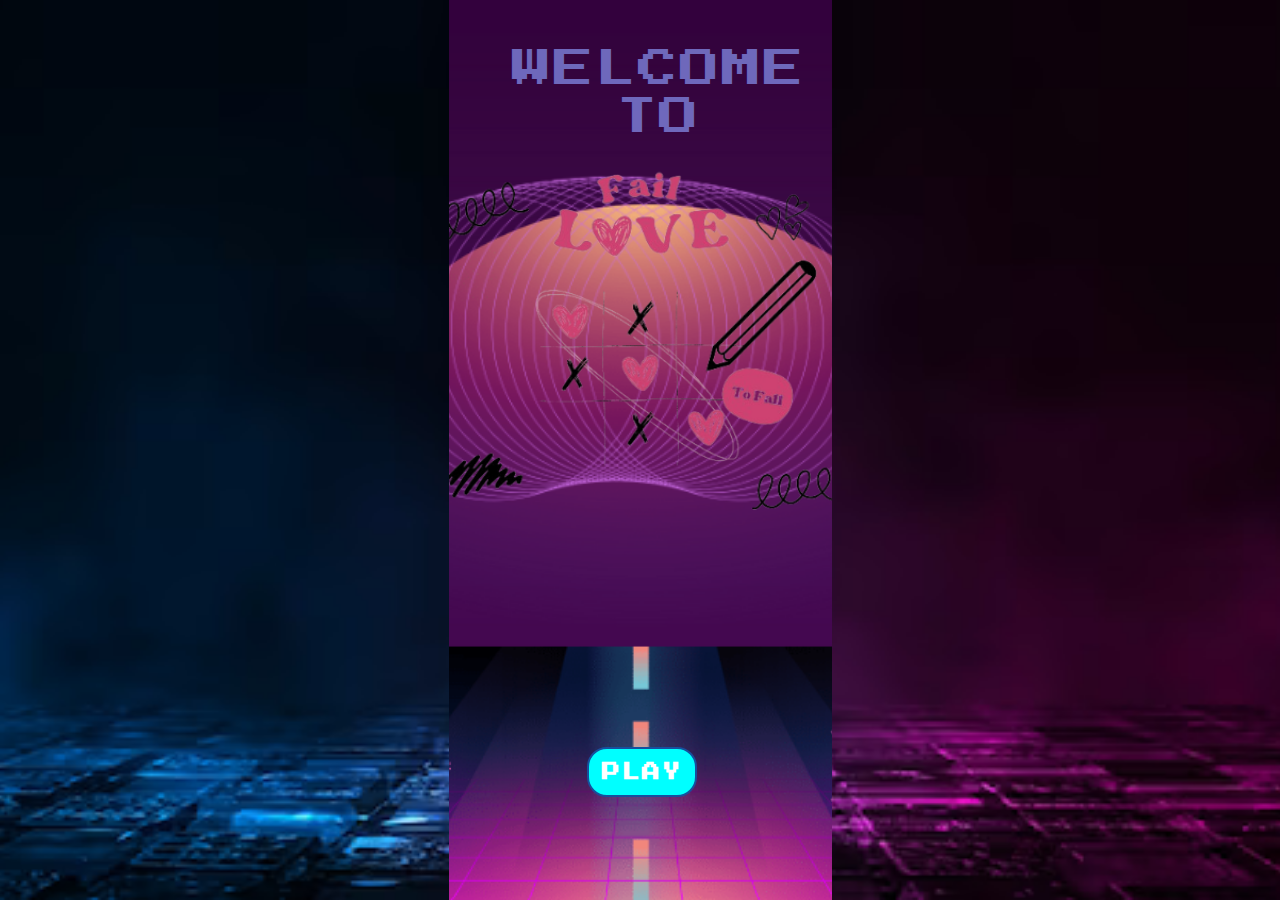
<file: index.html>
<!DOCTYPE html>
<html lang="en">
<head>
    <meta charset="UTF-8">
    <meta name="viewport" content="width=device-width, initial-scale=1.0">
    <title>Game</title>
    <link rel="stylesheet" href="style.css">
    <!-- Bootstrap CSS -->
    <link href="https://cdn.jsdelivr.net/npm/bootstrap@5.3.0-alpha1/dist/css/bootstrap.min.css" rel="stylesheet">
</head>
<body>
    <section class="section1" id="section1">
        <div class="container">
            <div class="row justify-content-center align-items-center h-100">
                <div class="col-md-6 text-center">
                    <div class="intro">
                        <div class="game-into">
                            <h1>WELCOME TO</h1>
                        </div>
                        <div class="play">
                            <button class="btn btn-primary" onclick="play()">PLAY</button>
                        </div>
                        <div class="gameimg">
                            <img src="./images/todo.png" alt="game-image">
                        </div>
                    </div>
                </div>
            </div>
        </div>
    </section>
    <section class="section2 hidden" id="section2">
        <div class="container">
            <div class="row justify-content-center align-items-center h-100">
                <div class="col-md-6 text-center">
                    <h1>Choose Your Crush and Assert Images(optional)</h1>
                    <form id="imageForm" class="form">
                        <div class="form-group">
                            <label for="crushImage" class="label">Select Your Crush Image:</label>
                            <input type="file" id="crushImage" name="crushImage" accept="image/*" class="input">
                            <p class="sub-description">Put a picture of your crush here</p>
                        </div>
                        <div class="form-group">
                            <label for="assertImage" class="label">Select Your Assert Image:</label>
                            <input type="file" id="assertImage" name="assertImage" accept="image/*" class="input">
                            <p class="sub-description">Put a picture to you without background</p>
                        </div>
                        <button type="submit" class="btn btn-primary" onclick="start()">Start</button>
                    </form>
                </div>
            </div>
        </div>
    </section>
    
    <script src="script.js"></script>
</body>
</html>
</file>
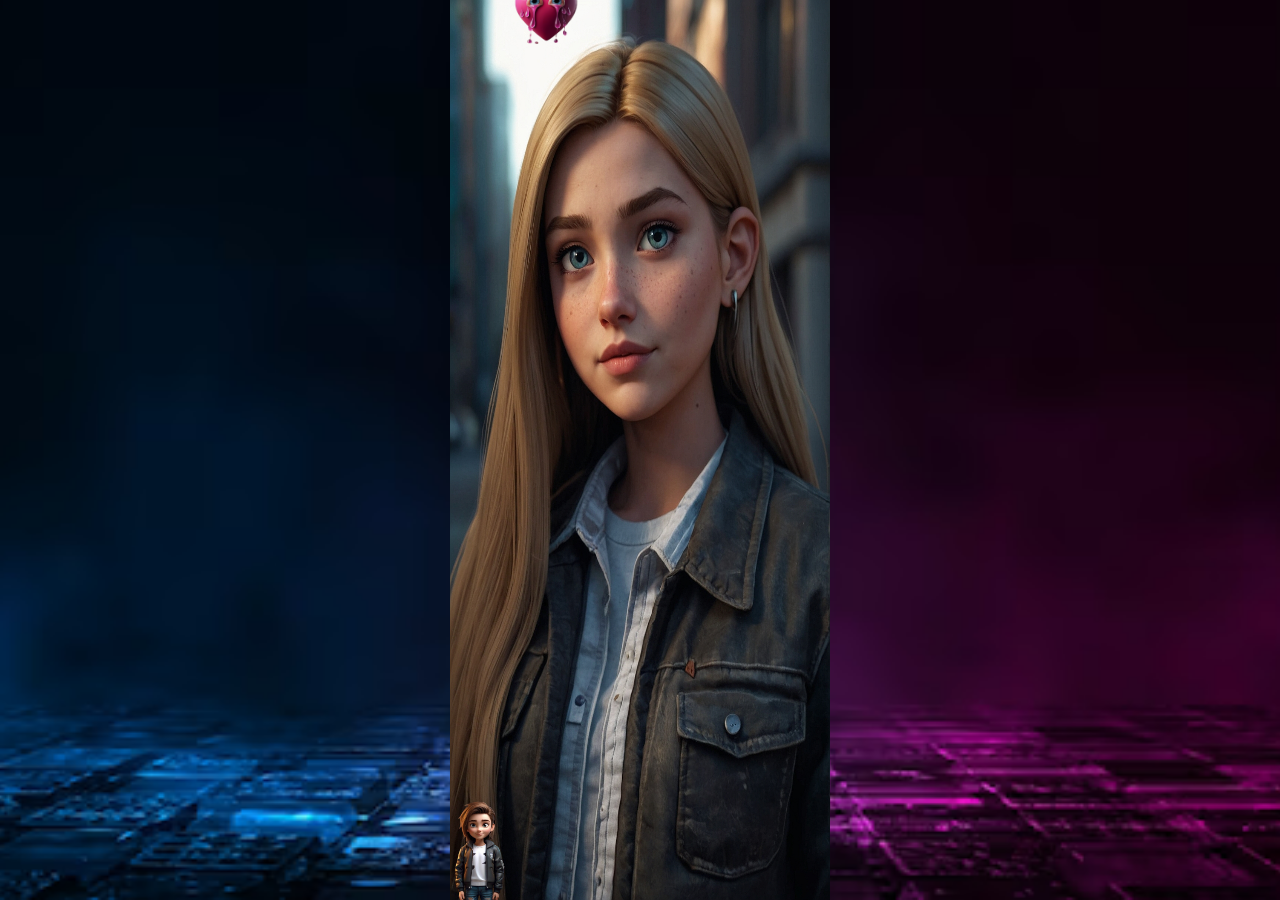
<file: game.html>
<!DOCTYPE html>
<html lang="en">
<head>
    <meta charset="UTF-8">
    <meta name="viewport" content="width=device-width, initial-scale=1.0">
    <title>Game</title>
    <link rel="stylesheet" href="style.css">
    <link rel="stylesheet" href="game.css">
</head>
<body>
    <section class="section3" id="section3">
        <img id="crushImage" src="" alt="Crush Image">
        <img id="assertImage" src="" alt="Assert Image">
        <img class="heart" id = "heart1" src="./images/heart.png" alt="">
        <img class="heart" id = "heart2" src="./images/heart.png" alt="">
        <img class="heart" id = "heart3" src="./images/heart.png" alt="">
        <img class="heart" id = "heart4" src="./images/heart.png" alt="">
    </section>
    <script src="game.js"></script>
</body>
</html>
</file>
<file: style.css>
@import url('https://fonts.googleapis.com/css2?family=VT323&display=swap');
@import url('https://fonts.googleapis.com/css2?family=Press+Start+2P&display=swap');

* {
    box-sizing: border-box;
    margin: 0%;
    padding: 0%;
}

body {
    overflow: hidden;
    background-repeat: no-repeat;
    background: url("./images/gamebg.png") no-repeat center;
    background-size: cover;
    background-position: center;
    width: 100%;
    display: flex;
    position: relative;
    justify-content: center;
    align-items: center;
}

.section1 {
    position: relative;
    top: 0;
    right: 0;
    width: 383px;
    height: 700px;
    margin: 0;
    padding: 0;
}

.section1 img {
    margin: 0;
    position: relative;
    width: 390px;
    height: 100%;
}

.game-into {
    position: absolute;
    margin: 0;
    font-family: "Press Start 2P", system-ui;
    font-weight: 400;
    font-size: large;
    letter-spacing: 2px;
    top: 5%;
    left: 10%;
    text-align: center;
    color: rgba(130, 138, 230, 0.756);  
}

.gameimg img {
    position: absolute;
    width: 392px;
    top: 16%;
    height: 500px;
    left: 0;
}

.play {
    position: absolute;
    top: 83%;
    right: 35%;  
    width: 110px;
    height: 50px;
}

.play button {
    border: 2px solid rgb(22, 80, 157);
    background-color: aqua;
    border-radius: 20px;
    width: 110px;
    height: 50px; 
    opacity: 1;
    font-family: "Press Start 2P", system-ui;
    font-weight: 800;
    font-size: large;
    letter-spacing: 2px;
}

.play button:hover {
    opacity: 0.3;
    filter: brightness(130%);
    transition: opacity filter 0.5s ease;
}

.section2 {
    position: relative;
    z-index: -1;
    opacity: 1;
    left: -10px;
    right: 0;
    width: 380px;
    height: 700px;
    padding: 0;
    font-family: "Press Start 2P", system-ui;
    color: rgba(60, 0, 255, 0.756);
    display: flex;
    flex-direction: column;
    justify-content: center;
    align-items: center;
}
.section2 h1{
    position: absolute;
    font-family: "Press Start 2P", system-ui;
    font-weight: 800;
    width: 100%;
    font-size: 12px; 
    padding: 5px;
    background-color: #f4f4d561;
    border-radius: 20px;
    letter-spacing: 2px;
    text-align: center;
    color: rgba(60, 0, 255, 0.756);
    top: 5%;
    left: 0;
    justify-content: space-around;
}
.form {
    position: absolute;
    top: 20%;
    left: 50%;
    transform: translateX(-50%);
    display: flex;
    flex-direction: column;
    justify-content: space-around;
    align-items: center;
}

.form-group {
    position: relative;
    margin-bottom: 10%;
    left: 0;
}

.form p {
    font-size: small;
    color: brown;
}

.label {
    padding: 5px;
}
.input{
    padding: 15px;
    font-size: 7px;
    color: black;
    background-color: #d463eb61;
    border-radius: 20px;
}
.section2 button {
    position: absolute;
    bottom: -20%;
    border: 2px solid rgb(22, 80, 157);
    background-color: aqua;
    border-radius: 20px;
    width: 110px;
    height: 50px; 
    opacity: 1;
    font-family: "Press Start 2P", system-ui;
    font-weight: 800;
    font-size: 15px;
    letter-spacing: 2px;
}

.section2 button:hover {
    opacity: 0.3;
    filter: brightness(130%);
    transition: opacity filter 0.5s ease;
}
.section1, .section2 {
    height: 100vh;
    background-position: center;
    background-repeat: no-repeat;
    background-size: cover;
    display: flex;
    flex-direction: column;
    justify-items: center;
    justify-content: center;
}

.section1 {
    background-image: url("./images/mainbg.png");
}

.section2 {
    background-image: url("./images/broke.jpg");
}

.gameimg img {
    max-width: 100%;
    height: auto;
    margin-bottom: 20px;
}

.hidden {
    display: none;
}
@media only screen and (max-device-width: 1080px) {
    .section1,.section2{
        width: 100%;
        text-align: center;
    }
    .game-into{
        text-align: center;
        font-size: 70px;
    }
    .gameimg img{
        width: 90%;
        height: 70vh;
    }
    .play{
        width: 100%;
        left: 0%;
        z-index: 4;
    }
}
</file>
<file: game.css>
@import url('https://fonts.googleapis.com/css2?family=Press+Start+2P&display=swap');

.section3 {
    position: relative;
    z-index: 1;
    opacity: 1;
    right: 0;
    width: 380px;
    justify-content: center;
    height: 100vh;
    padding: 0;
    font-family: "Press Start 2P", system-ui;
    color: rgba(60, 0, 255, 0.756);
}

#crushImage {
    margin: 0;
    position: absolute;
    width: 380px;
    height: 100%;
    z-index: -1;
}

#assertImage {
    position: absolute;
    width: 15%;
    bottom: 0;
}

.heart {
    position: absolute;
    width: 20%;
}

.game-over-text {
    position: absolute;
    color: rgb(250, 6, 6);
    bottom: 30%;
    font-family: "Press Start 2P", system-ui;
    font-weight: 700;
    font-size: 120%;
    transform: scale(1.3);
    transition: transform 0.5s ease;
    z-index: 2;
}

.game-won-text {
    position: absolute;
    color: rgb(250, 6, 6);
    bottom: 20%;
    font-family: "Press Start 2P", system-ui;
    font-weight: 700;
    font-size: 120%;
    transform: scale(1.15);
    transition: transform 0.5s ease;
    z-index: 2;
}

.score-display {
    position: absolute;
    top: 5%;
    left: 5%;
    font-size: 120%;
    z-index: 2;
}

.score-display span {
    font-size: 140%;
    color: red;
}

.new-game {
    position: absolute;
    text-align: center;
    margin-left: 50%;
    width: 50%;
    padding: 5%;
    height: 5%;
    display: flex;
    justify-content: center;
    align-items: center;
    margin-top: 50%; 
    transform: translateX(-50%); 
}

.exit-game {
    position: absolute;
    text-align: center;
    margin-left: 50%;
    width: 40%;
    padding: 5%;
    height: 5%;
    display: flex;
    justify-content: center;
    align-items: center; 
    margin-top: 75%;
    transform: translateX(-50%);
}

button {
    width: 30%;
    padding: 10px;
    border-radius: 20px;
    opacity: 1;
    font-family: "Press Start 2P", system-ui;
    font-weight: 800;
    font-size: large;
    letter-spacing: 2px;
    background-color: rgba(137, 43, 226, 0.358);
    color: rgba(241, 0, 0, 0.849);
}

button:hover {
    opacity: 0.3;
    filter: brightness(130%);
    transition: opacity filter 0.5s ease;
}

@media only screen and (max-device-width: 1080px) {
    .section3 {
        width: 100%;
        right: 0;
    }

    #crushImage {
        width: 100%;
        right: 0;
    }

    #assertImage {
        bottom: 10%;
    }

    .game-over-text {
        bottom: 40%;
    }

    .game-won-text {
        bottom: 40%;
    }

    .new-game {
        margin-top: 75%;
    }

    .exit-game {
        margin-top: 60%;
    }
}
</file>
